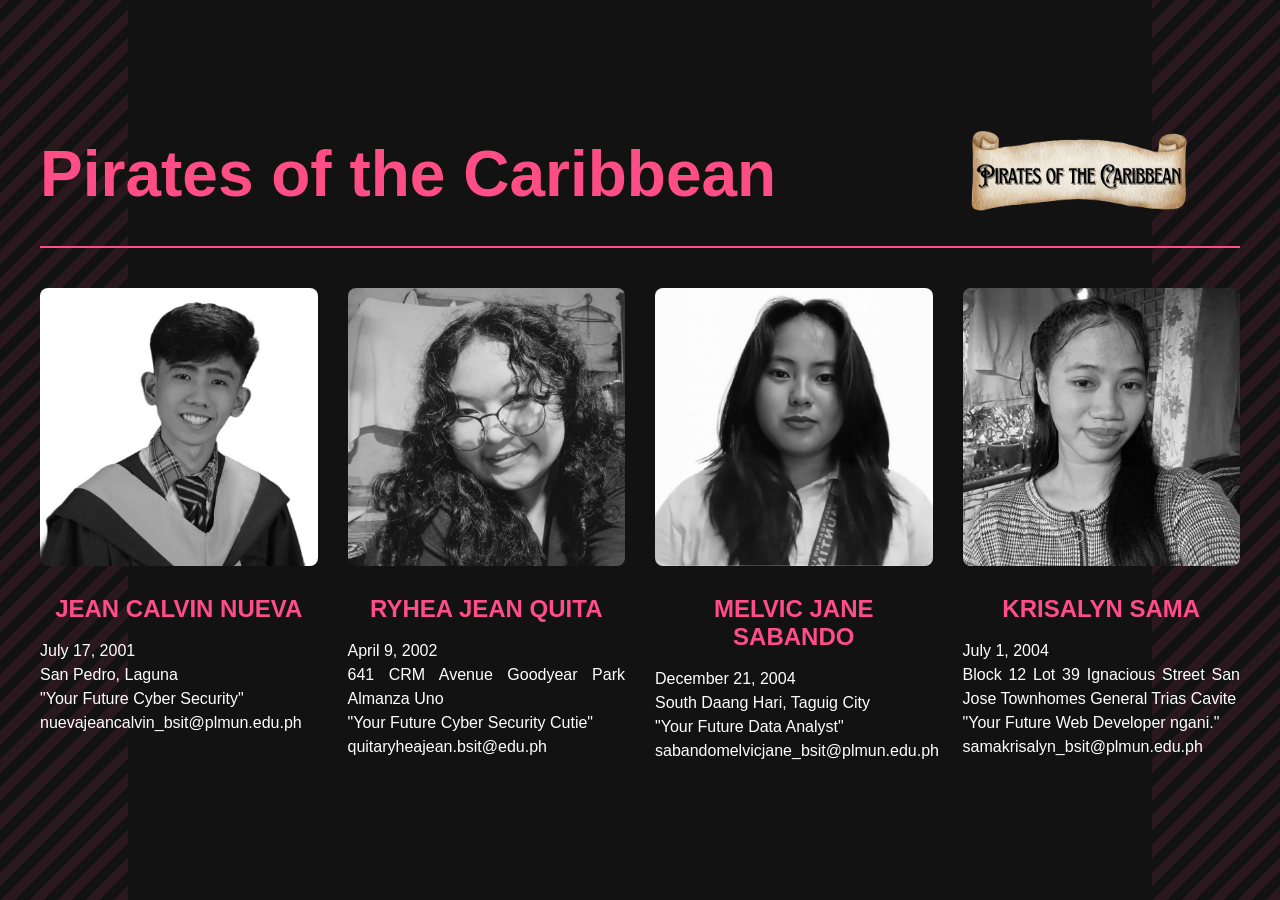
<file: Exercise #1 HTML&CSS Group Page/Exercise #1.html>
﻿<!DOCTYPE html>

<html lang="en" xmlns="http://www.w3.org/1999/xhtml">
<head>
    <meta charset="utf-8" />
    <meta name="viewport" content="width=device-width, initial-scale=1.0">
    <meta name="color-scheme" content="dark" />
    <link rel="stylesheet" href="Exercise1.css"/>

    <title>Pirates of the Caribbean</title>
</head>
<body>
     <div class="container">
        <header class="header">
            <h1>Pirates of the Caribbean</h1>
            <div class="logo-placeholder">
                <img src= "Pirates of the Caribbean.png" alt= "Logo" style="width:280px;
                    height: 80px; "
            </div>
        </header>
    <div class="team-cards">
            <div class="card">
                <img src="nueva.jpg" alt="Team member 1" class="profile-img">
                <h2 class="name">JEAN CALVIN NUEVA</h2>
                <p class="description">July 17, 2001
                    <br> San Pedro, Laguna
                    <br> "Your Future Cyber Security"
                    <br>nuevajeancalvin_bsit@plmun.edu.ph
                </p>
            </div>
            <div class="card">
                <img src="quita.png" alt="Team member 2" class="profile-img">
                <h2 class="name">RYHEA JEAN QUITA</h2>
                <p class="description">April 9, 2002 
                    <br>641 CRM Avenue Goodyear Park Almanza Uno 
                    <br>"Your Future Cyber Security Cutie"
                    <br>quitaryheajean.bsit@edu.ph
                </p>
            </div>
            <div class="card">
                <img src="sabando.png" alt="Team member 3" class="profile-img">
                <h2 class="name">MELVIC JANE SABANDO</h2>
                <p class="description">December 21, 2004
                    <br>South Daang Hari, Taguig City
                    <br> "Your Future Data Analyst"
                    <br>sabandomelvicjane_bsit@plmun.edu.ph
                </p>
            </div>
            <div class="card">
                <img src="sama.png" alt="Team member 4" class="profile-img">
                <h2 class="name">KRISALYN SAMA</h2>
                <p class="description">July 1, 2004
                    <br>Block 12 Lot 39 Ignacious Street San Jose Townhomes General Trias Cavite
                    <br>"Your Future Web Developer ngani."
                    <br>samakrisalyn_bsit@plmun.edu.ph
                </p>
            </div>
        </div>
    </div>


</body>
</html>
</file>
<file: Exercise #1 HTML&CSS Group Page/Exercise1.css>
﻿ body {
            
            font-family: 'Inter', sans-serif;
            margin: 0;
            display: flex;
            justify-content: center;
            align-items: center;
            min-height: 100vh;
            color: white;
            padding: 20px;
            box-sizing: border-box;
        }

        .container {
            width: 100%;
            max-width: 1200px;
        }

        .header {
            display: flex;
            justify-content: space-between;
            align-items: center;
            padding-bottom: 20px;
            border-bottom: 2px solid #ff4d88;
            margin-bottom: 40px;
            position: relative;
        }

        .header h1 {
            font-size: clamp(2rem, 5vw, 4rem);
            font-weight: bold;
            color: #ff4d88;
            margin: 0;
        }

        .logo-placeholder {
            
            padding: 10px 20px;
            font-size: clamp(0.8rem, 2vw, 1.2rem);
            color: #ff4d88;
            text-align: center;
            
        }
        
        .team-cards {
            display: grid;
            grid-template-columns: repeat(auto-fit, minmax(250px, 1fr));
            gap: 30px;
            justify-items: center;
        }

        .card {
            width: 100%;
            max-width: 300px;
            text-align: center;
        }

        .profile-img {
            width: 100%;
            height: auto;
            border-radius: 8px; 
            margin-bottom: 15px;
            filter: grayscale(100%); 
            transition: transform 0.3s ease, filter 0.3s ease;
        }
        
        .profile-img:hover {
            filter: grayscale(0%);
            transform: scale(1.05);
        }

        .card h2 {
            font-size: clamp(1rem, 2.5vw, 1.5rem);
            color: #ff4d88;
            margin: 10px 0;
        }

        .card p {
            font-size: clamp(0.8rem, 2vw, 1rem);
            color: #ffffff;
            line-height: 1.5;
            text-align: justify;
            
        }
        
        
        body::before, body::after {
            content: '';
            position: absolute;
            top: 0;
            bottom: 0;
            width: clamp(50px, 10vw, 150px);
            background: repeating-linear-gradient(
                -45deg,
                #ff4d88,
                #ff4d88 10px,
                transparent 10px,
                transparent 20px
            );
            opacity: 0.1;
            z-index: -1;
        }

        body::before {
            left: 0;
        }

        body::after {
            right: 0;
        }
</file>
